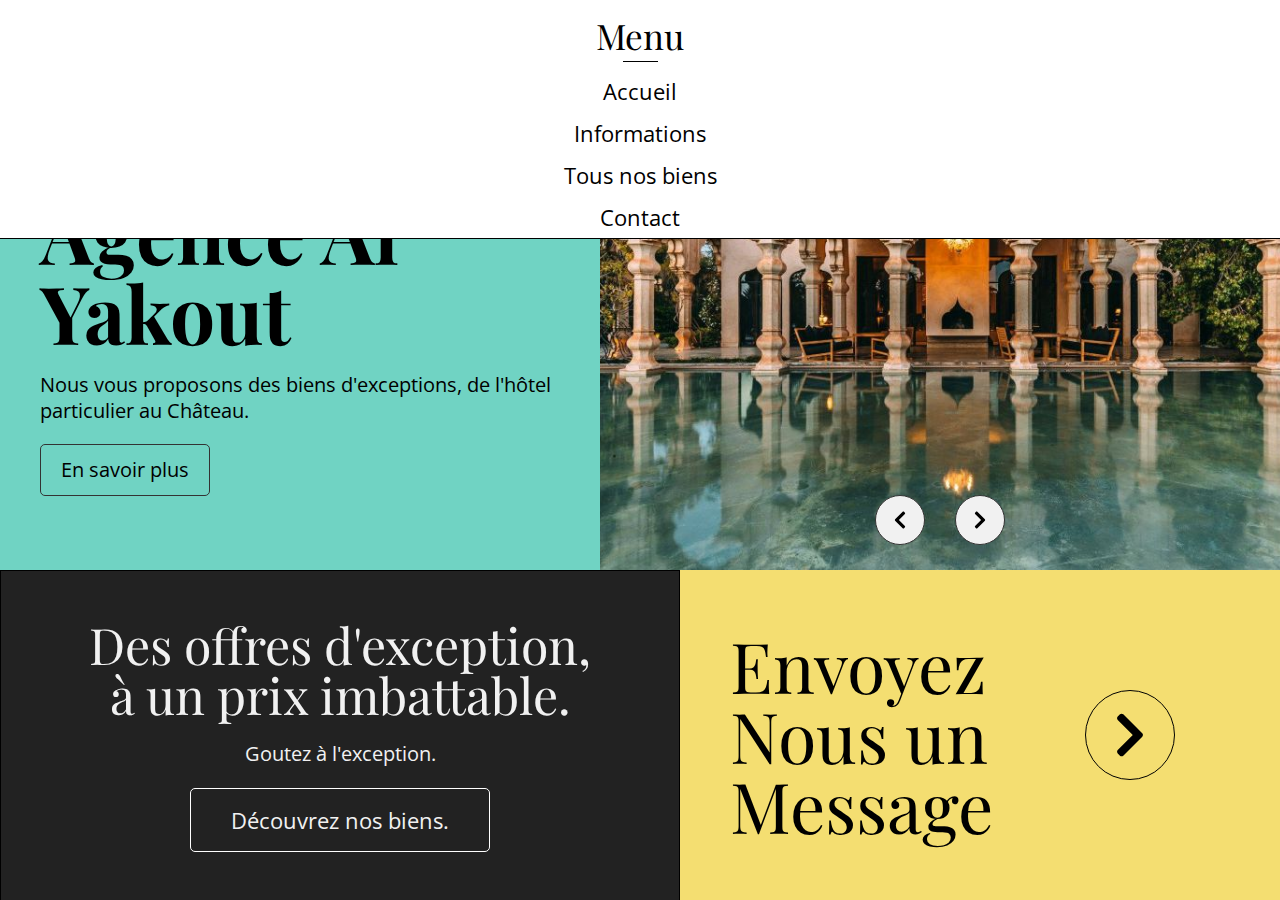
<file: index.html>
<!DOCTYPE html>
<html lang="fr">
<head>
    <meta charset="UTF-8">
    <meta http-equiv="X-UA-Compatible" content="IE=edge">
    <meta name="viewport" content="width=device-width, initial-scale=1.0">
    <title>Site Grid</title>
    <link rel="stylesheet" href="styles/reset.css">
    <link rel="stylesheet" href="styles/style.css">
    <link href="https://fonts.googleapis.com/css2?family=Open+Sans&family=Playfair+Display&display=swap" rel="stylesheet">
</head>
<body>

    <div class="grille-accueil">
        <div class="menu">
            <h2 class="titre-menu">Menu</h2>
            <ul class="liste-menu">
                <li class="item-nav"><a href="/">Accueil</a></li>
                <li class="item-nav"><a href="/informations.html">Informations</a></li>
                <li class="item-nav"><a href="/portfolio.html">Tous nos biens</a></li>
                <li class="item-nav"><a href="/contact.html">Contact</a></li>
            </ul>
        </div>
        <div class="presentation">
            <img src="ressources/logo-grec.svg" alt="temple grec">
            <h1>Agence Al Yakout</h1>
            <p>Nous vous proposons des biens d'exceptions, de l'hôtel particulier au Château.</p>
            <a href="./informations.html">En savoir plus</a>
        </div>
        <div class="slider">
            <div class="container-slides">
                <img src="ressources/img4Slide.jpg"class="active">
                <img src="ressources/img2Slide.jpg">
                <img src="ressources/img3Slide.jpg">
                <img src="ressources/img5Slide.jpg">
                <img src="ressources/img6Slide.jpg">
                <img src="ressources/img7Slide.jpg">
            </div>
            <div class="cont-btn">
                <div class="btn-nav left">
                    <img src="ressources/chevron-gauche.svg" alt="chevron-gauche">
                </div>
                <div class="btn-nav right">
                    <img src="ressources/chevron-droit.svg" alt="chevron-droit">
                </div>
            </div>
        </div>
        <div class="choix">
            <h2 class="titre-choix">
                Des offres d'exception,<br>
                à un prix imbattable.
            </h2>
            <p>Goutez à l'exception.</p>
            <a href="./portfolio.html" class="go-galerie">Découvrez nos biens.</a>

            <div class="cont-medias">
                <div class="media">
                    <a href="#">
                        <img src="ressources/instagram.svg">
                    </a>
                </div>
                <div class="media">
                    <a href="#">
                        <img src="ressources/twitter.svg">
                    </a>
                </div>
                <div class="media">
                    <a href="#">
                        <img src="ressources/facebook.svg">
                    </a>
                </div>
            </div>
        </div>
        <div class="contact">
            <h3>Envoyez<br>Nous un<br>Message</h3>
            <a href="./contact.html" class="go-contact">
                <img src="ressources/chevron-droit.svg" alt="chevron droit">
            </a>
        </div>
    </div>
    
    <script src="scripts/app.js"></script>
</body>
</html>
</file>
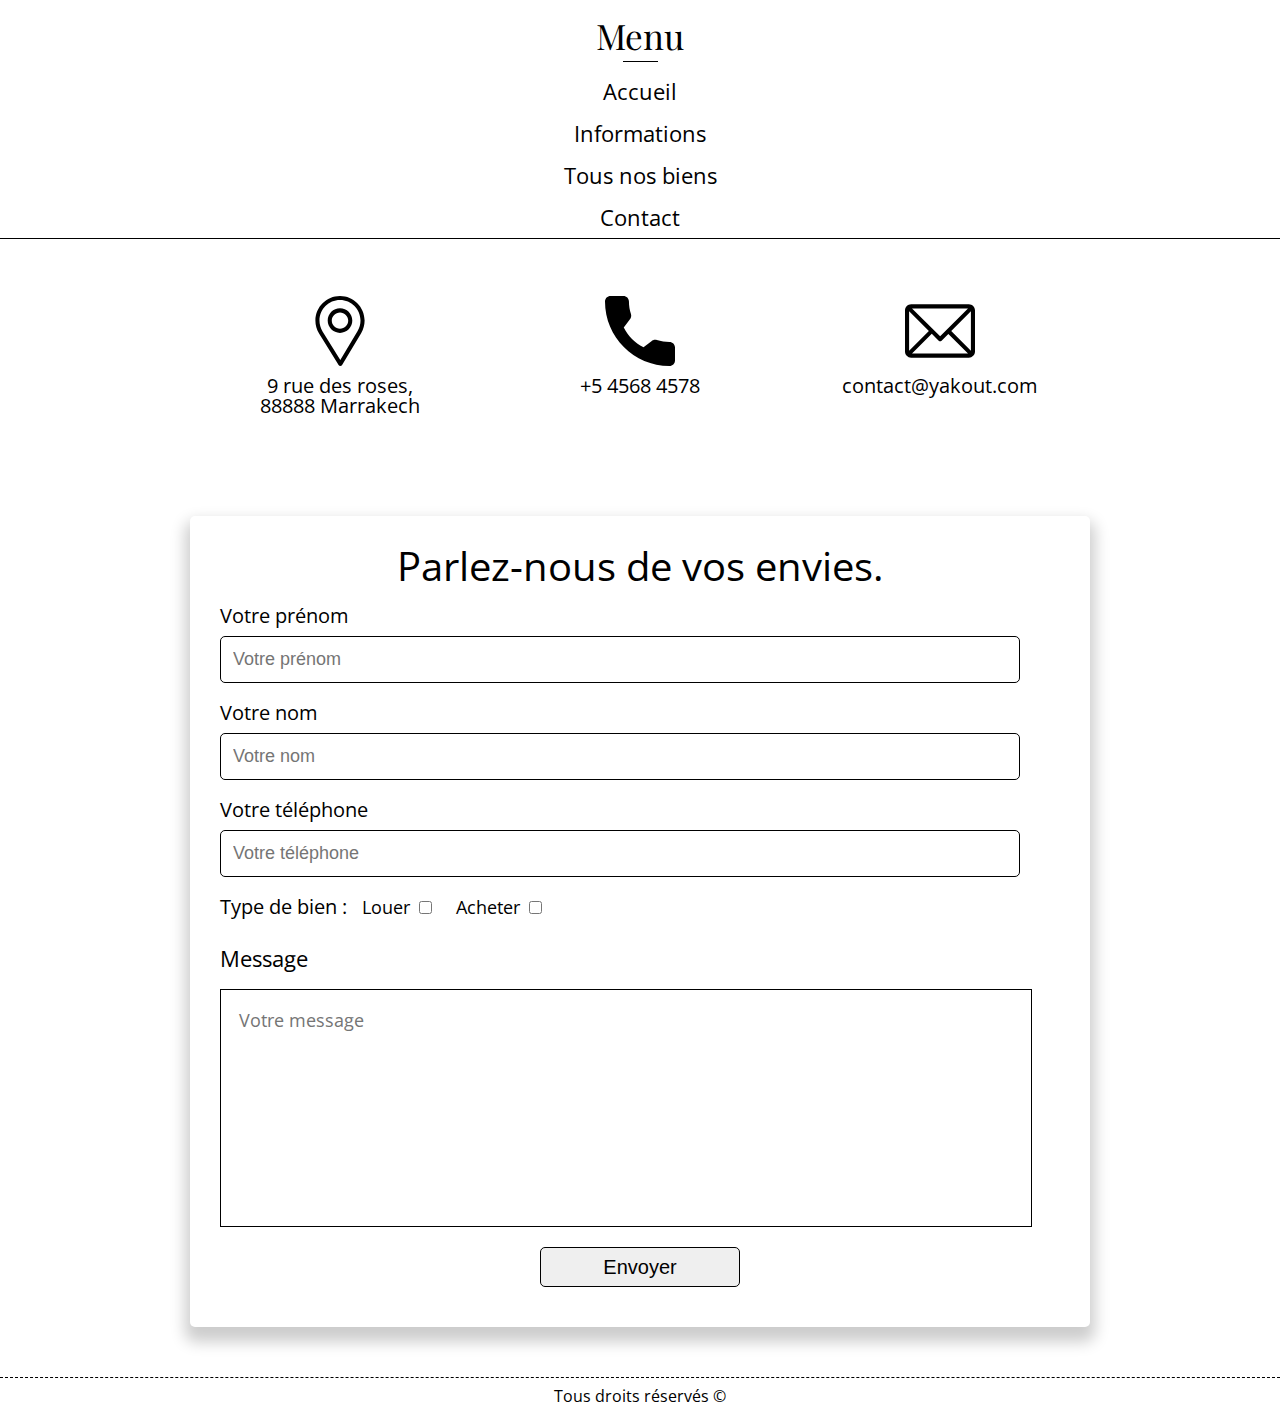
<file: contact.html>
<!DOCTYPE html>
<html lang="fr">
<head>
    <meta charset="UTF-8">
    <meta http-equiv="X-UA-Compatible" content="IE=edge">
    <meta name="viewport" content="width=device-width, initial-scale=1.0">
    <title>Informations</title>
    <link rel="stylesheet" href="styles/reset.css">
    <link rel="stylesheet" href="styles/contact.css">
    <link rel="stylesheet" href="styles/style.css">
    <link href="https://fonts.googleapis.com/css2?family=Open+Sans&family=Playfair+Display&display=swap" rel="stylesheet">
</head>
<body>

        <div class="menu">
            <h2 class="titre-menu">Menu</h2>
            <ul class="liste-menu">
                <li class="item-nav"><a href="/">Accueil</a></li>
                <li class="item-nav"><a href="/informations.html">Informations</a></li>
                <li class="item-nav"><a href="/portfolio.html">Tous nos biens</a></li>
                <li class="item-nav"><a href="/contact.html">Contact</a></li>
            </ul>
        </div>
        
        <h1 class="titre-contact">Entrons en contact !</h1>
    <p class="contact-sous-titre">Contactez-nous par mail, téléphone ou par la poste.</p>

    <div class="trois-contacts">
        <div class="box">
            <img src="ressources/placeholder.svg">
            <span>9 rue des roses, 88888 Marrakech</span>
        </div>
        <div class="box">
            <img src="ressources/phone-call.svg">
            <span>+5 4568 4578</span>
        </div>
        <div class="box">
            <img src="ressources/email.svg">
            <span>contact@yakout.com</span>
        </div>
    </div>


    <form>
        <h2>Parlez-nous de vos envies.</h2>

        <label for="prenom" class="label-input">Votre prénom</label>
        <input type="text" id="prenom" placeholder="Votre prénom">

        <label for="nom" class="label-input">Votre nom</label>
        <input type="text" id="nom" placeholder="Votre nom">

        <label for="tel" class="label-input">Votre téléphone</label>
        <input type="number" id="tel" placeholder="Votre téléphone">

        <p class="titre-check">Type de bien : </p>
        <div class="groupe-check">
            <label for="louer" class="labels-check">Louer</label>
            <input type="checkbox" id="louer" name="louer">
        </div>
        <div class="groupe-check">
            <label for="acheter" class="labels-check">Acheter</label>
            <input type="checkbox" id="acheter" name="acheter">
        </div>

        <label for="txt">Message</label>
        <textarea  id="txt" placeholder="Votre message"></textarea>

        <button type="submit">Envoyer</button>
    </form>

    <footer>Tous droits réservés ©</footer>

</body>
</html>
</file>
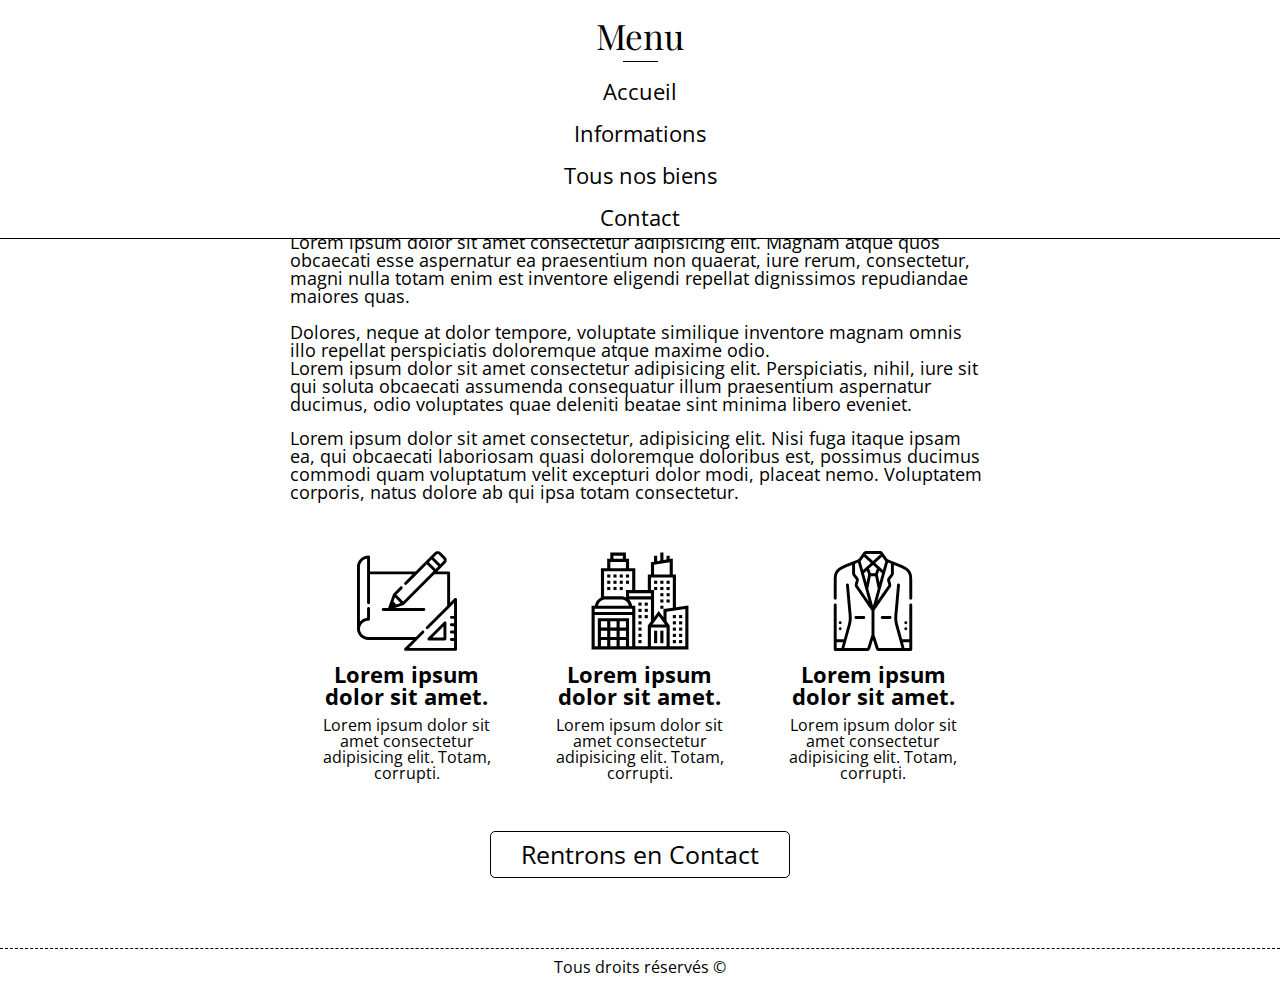
<file: informations.html>
<!DOCTYPE html>
<html lang="fr">
<head>
    <meta charset="UTF-8">
    <meta http-equiv="X-UA-Compatible" content="IE=edge">
    <meta name="viewport" content="width=device-width, initial-scale=1.0">
    <title>Informations</title>
    <link rel="stylesheet" href="styles/reset.css">
    <link rel="stylesheet" href="styles/informations.css">
    <link rel="stylesheet" href="styles/style.css">
    <link href="https://fonts.googleapis.com/css2?family=Open+Sans&family=Playfair+Display&display=swap" rel="stylesheet">
</head>
<body>

        <div class="menu">
            <h2 class="titre-menu">Menu</h2>
            <ul class="liste-menu">
                <li class="item-nav"><a href="/">Accueil</a></li>
                <li class="item-nav"><a href="/informations.html">Informations</a></li>
                <li class="item-nav"><a href="/portfolio.html">Tous nos biens</a></li>
                <li class="item-nav"><a href="/contact.html">Contact</a></li>
            </ul>
        </div>
        <div class="container">
            <h1>Voici ce que nous proposons</h1>
            <hr />
            <br>
            <p class="txt-info">
              Lorem ipsum dolor sit amet consectetur adipisicing elit. Magnam atque
              quos obcaecati esse aspernatur ea praesentium non quaerat, iure rerum,
              consectetur, magni nulla totam enim est inventore eligendi repellat
              dignissimos repudiandae maiores quas.<br><br> Dolores, neque at dolor tempore,
              voluptate similique inventore magnam omnis illo repellat perspiciatis
              doloremque atque maxime odio.
            </p>
            <p class="txt-info">
              Lorem ipsum dolor sit amet consectetur adipisicing elit. Perspiciatis,
              nihil, iure sit qui soluta obcaecati assumenda consequatur illum
              praesentium aspernatur ducimus, odio voluptates quae deleniti beatae
              sint minima libero eveniet.
            </p>
            <br>
            <p class="txt-info">
              Lorem ipsum dolor sit amet consectetur, adipisicing elit. Nisi fuga
              itaque ipsam ea, qui obcaecati laboriosam quasi doloremque doloribus
              est, possimus ducimus commodi quam voluptatum velit excepturi dolor
              modi, placeat nemo. Voluptatem corporis, natus dolore ab qui ipsa totam
              consectetur.
            </p>
      
            <section class="trois-items">
              <div class="item item1">
                <img src="ressources/sketch.svg" />
                <h3>Lorem ipsum dolor sit amet.</h3>
                <p>
                  Lorem ipsum dolor sit amet consectetur adipisicing elit. Totam,
                  corrupti.
                </p>
              </div>
              <div class="item item2">
                <img src="ressources/buildings.svg" />
                <h3>Lorem ipsum dolor sit amet.</h3>
                <p>
                  Lorem ipsum dolor sit amet consectetur adipisicing elit. Totam,
                  corrupti.
                </p>
              </div>
              <div class="item item3">
                <img src="ressources/suit.svg" />
                <h3>Lorem ipsum dolor sit amet.</h3>
                <p>
                  Lorem ipsum dolor sit amet consectetur adipisicing elit. Totam,
                  corrupti.
                </p>
              </div>
            </section>
            <a href="./contact.html" class="btn-contact">Rentrons en Contact</a>
          </div>
          <footer>Tous droits réservés ©</footer>



    <script src="scripts/app.js"></script>
</body>
</html>
</file>
<file: styles/style.css>
body {
    font-family: Open sans, Arial, Helvetica, sans-serif;
    height: 100vh;
}
.grille-accueil {
    width: 100%;
    height: 100%;
    display: grid;
    grid-template: 70px 500px minmax(300px, 1fr) / 600px 1fr 600px;
}

/* ----------------Menu------------------ */
.menu {
    grid-area: 1 / 1 / 2 / -1;
    /* background: #000; */
    width: 100%;
    height: 70px;
}
.titre-menu { 
    font-family: Playfair Display, 'Times New Roman', Times, serif;
    background: #fff;
    display: flex;
    justify-content: center;
    align-items: center;
    font-size: 35px;
    height: 70px;
    position: relative;
    z-index: 200;
    border-bottom: 1px solid #000;
}
.menu:hover > .titre-menu {
    border-bottom: 0px solid #000;
}

.titre-menu::after {
    content: '';
    display: block;
    position: absolute;
    width: 35px;
    height: 1px;
    background: #000;
    top: 61px;
}
.liste-menu {
    background: #fff;
    position: relative;
    z-index: 100;
    top: -200px;
    display: flex;
    justify-content: center;
    align-items: center;
    flex-direction: column;
    list-style-type: none;
    border-bottom: 1px solid #000;
}
.titre-menu:hover + .liste-menu {
    transition: top 0.2s ease-in-out;
    top: 0px;
}
.liste-menu:hover {
    top: 0px;
}
.liste-menu li {
    margin: 10px 0;
}
.liste-menu a {
    text-decoration: none;
    font-size: 22px;
    color: #000;
    position: relative;
}
.liste-menu a::after {
    content: '';
    display: block;
    position: absolute;
    bottom: -2px;
    width: 100%;
    height: 1px;
    background: #000;
    transform: scale(0);
    transition: transform 0.2s ease-in-out;
}
.liste-menu a:hover::after {
    transform: scale(1);
}


/* **************Presentation****************** */

.presentation {
    grid-area: 2 / 1 / 3 / 2;
    background: rgba(58, 195, 172, 0.726);
    padding: 40px;
}
.presentation img {
    width: 80px;
}
.presentation h1 {
    font-size: 80px;
    font-family: Playfair Display, 'Times New Roman', Times, serif;
    font-weight: 700;
}
.presentation p {
    font-size: 20px;
    margin-top: 20px;
    line-height: 1.3;
}
.presentation a {
    padding: 15px;
    text-decoration: none;
    color: #000;
    border: 1px solid #333;
    border-radius: 5px;
    font-size: 20px;
    margin-top: 20px;
    cursor: pointer;
    display: block;
    width: 170px;
    text-align: center;
}

/* --------------- Slider --------------- */



.slider {
    grid-area: 2 / 2 / 3 / -1;
    /* background: chocolate; */
    position: relative;
}

.container-slides {
    width: 100%;
    height: 100%;
    margin: 0 auto;
    position: relative;
}
.container-slides img {
    position: absolute;
    top: 0px;
    opacity: 0;
    width: 100%;
    height: 500px;
    object-fit: cover;
    display: block;
    transition: opacity 0.6s ease-in-out;
}

img.active {
    opacity: 1;
}
.cont-btn {
    position: absolute;
    top: 85%;
    width: 100%;
    height: auto;
    display: flex;
    justify-content: center;
}
.btn-nav {
    display: flex;
    justify-content: center;
    align-items: center;
    font-size: 50px;
    margin: 0 15px;
    cursor: pointer;
    border-radius: 50%;
    width: 50px;
    height: 50px;
    color: #333;
    background: #f1f1f1;
    border: 1px solid #333;
}
.btn-nav img {
    width: 20px;
    height: 20px;
}


/* --------------- Choix --------------- */

.choix {
    grid-area: 3 / 1 / 4 / 3;
    background: #222;
    color: #f1f1f1;
    border: 1px solid #000;
    border-bottom: none;
    display: flex;
    justify-content: center;
    align-items: center;
    flex-direction: column;
    position: relative;
}
.titre-choix {
    text-align: center;
    font-size: 50px;
    margin-bottom: 20px;
    font-family: Playfair Display, 'Times New Roman', Times, serif;
}
.choix p {
    font-size: 20px;
    line-height: 1.4;
}

.go-galerie {
    font-size: 22px;
    display: block;
    margin: 20px auto 0;
    width: 300px;
    padding: 20px;
    text-decoration: none;
    border: 1px solid #fff;
    text-align: center;
    border-radius: 5px;
    background: #222;
    color: #f1f1f1;
}
.go-galerie:hover {
    transition: all 0.2s ease-in-out;
    background: #f1f1f1;
    color: #222;
}
.cont-medias {
    position: absolute;
    left: 3%;
    top: 50%;
    transform: translateY(-50%);
}
.media {
    margin: 10px 0;
    width: 60px;
    height: 60px;
    border: 1px solid #f1f1f1;
    border-radius: 50%;
    display: flex;
    justify-content: center;
    align-items: center;
}
.media img {
    width: 25px;
}

/* --------------- Contact --------------- */


.contact {
    grid-area: 3 / 3 / 4 / 4;
    background: #f3db64ea;
    color: #000;
    position: relative;
    display: flex;
    justify-content: space-between;
    align-items: center;
}
.contact h3 {
    font-size: 70px;
    padding-left: 50px;
    font-family: Playfair Display, 'Times New Roman', Times, serif;
}
.go-contact {
    flex-shrink: 0;
    margin-right: 105px;
    width: 90px;
    height: 90px;
    border-radius: 50%;
    border: 1px solid #000;
    display: flex;
    justify-content: center;
    align-items: center;
    transition: transform 0.2s ease-in-out;
}
.go-contact:hover {
    transform: scale(1.2);
}
.go-contact img {
    width: 50px;
    height: 50px;
}

/* *******************footer**************** */

footer {
    border-top: 1px dashed #000;
    text-align: center;
    padding: 10px;
    margin-top: auto;
}

/* *************Responsive******************* */

@media screen and (max-width: 1300px){
    .cont-medias{
        display: none;
    }
}

@media screen and (max-width: 1200px){
    .grille-accueil {
        grid-template: 70px 500px minmax(300px,1fr) / 400px 1fr 400px;
    }
    .contact h3 {
        font-size: 50px;
        padding-left: 50px;
    }
    .go-contact {
        width: 70px;
        height: 70px;
        margin-right: 55px;
    }
    .go-contact img {
        width: 35px;
        height: 35px;
    }
}

@media screen and (max-width: 950px){

    .titre-choix {
        font-size: 35px;
    }
    .go-galerie {
        font-size: 18px;
        width: 250px;
        padding: 18px;
    }

}

@media screen and (max-width: 800px){

    .presentation {
        padding: 30px;
    }
    .presentation h1 {
        font-size: 60px;
        margin-top: 5px;
    }

    .grille-accueil {
        width: 100%;
        height: 1500px;
        display: flex;
        flex-direction: column;
    }

    .slider {
        height: 500px;
    }
    .titre-choix {
        font-size: 28px;
        margin: 50px 10px 20px;
    }
    .go-galerie {
        font-size: 18px;
        width: 230px;
        padding: 16px;
        margin: 20px auto 50px;
    }
    .presentation{
        border-bottom: 1px solid #000;
    }
    .contact {
        display: block;
    }
    .contact h3 {
        padding-left: 0;
        margin-top: 10px;
        text-align: center;
    }
    .go-contact {
        width: 70px;
        height: 70px;
        margin: 30px auto;
    }
    .go-contact img {
        width: 35px;
        height: 35px;
    }
}

@media screen and (max-width: 550px){
    .grille-accueil{
        height: 1700px;
    }
}
</file>
<file: styles/contact.css>
body {
    background: #fff;
    display: flex;
    flex-direction: column;
  }
  
  .titre-contact {
    margin: 50px 0 20px;
    text-align: center;
    font-size: 60px;
    color: #000;
  }
  .contact-sous-titre {
    font-weight: lighter;
    text-align: center;
    margin: 10px 0 70px;
  }
  .trois-contacts {
    width: 800px;
    margin: 0 auto;
    display: flex;
    justify-content: space-between;
  }
  .box {
    width: 200px;
    text-align: center;
  }
  .box span {
    font-size: 20px;
  }
  .box img {
    display: block;
    margin: 0 auto 10px;
    width: 70px;
  }
  
  /* formulaire */
  
  form {
    width: 900px;
    margin: 100px auto 50px;
    box-shadow: 0 10px 15px 5px rgba(0, 0, 0, 0.2);
    padding: 20px;
    border-radius: 5px;
  }
  form h2 {
    text-align: center;
    font-size: 40px;
    margin: 10px 0 20px;
  }
  .label-input {
    display: block;
    margin: 10px 0 10px 10px;
    font-size: 20px;
  }
  .label-input:nth-child(1) {
    margin-top: 20px;
  }
  
  input[type="text"],
  input[type="number"] {
    display: block;
    width: 90%;
    margin: 10px 10px 20px;
    padding: 12px;
    border-radius: 5px;
    font-size: 18px;
    border: 1px solid #000;
  }
  .titre-check {
    display: inline;
    font-size: 20px;
    padding: 0 10px;
  }
  .groupe-check {
    display: inline;
  }
  .labels-check {
    font-size: 18px;
  }
  input[type="checkbox"] {
    display: inline;
    border: none;
    margin-right: 20px;
    margin-left: 5px;
    border-radius: 2px;
  }
  label[for="txt"] {
    display: block;
    text-align: left;
    font-size: 22px;
    margin: 30px 10px 20px;
  }
  textarea {
    font-family: Open sans, Arial, Helvetica, sans-serif;
    display: block;
    width: 90%;
    height: 200px;
    margin: 10px 10px 20px;
    resize: none;
    font-size: 18px;
    padding: 18px;
    border: 1px solid #000;
  }
  form button {
    display: block;
    margin: 10px auto 20px;
    width: 200px;
    height: 40px;
    font-size: 20px;
    border: none;
    border: 1px solid #000;
    border-radius: 5px;
  }
  
  @media screen and (max-width: 950px) {
    .titre-contact {
      margin: 30px 0 20px;
      font-size: 40px;
    }
    .contact-sous-titre {
      margin: 0 20px 20px;
      font-size: 16px;
    }
    .trois-contacts {
      flex-direction: column;
      width: 90%;
      align-items: center;
      justify-content: space-between;
    }
    .box {
      margin: 20px 0;
    }
    .box img {
      width: 50px;
    }
    form {
      width: 90%;
      margin: 80px auto 50px;
    }
    form h2 {
      text-align: center;
      font-size: 30px;
      margin: 10px 0 30px;
    }
    .groupe-check {
      display: block;
      margin: 10px 0 10px 10px;
      font-size: 20px;
    }
    textarea {
      width: 80%;
    }
    input[type="text"],
    input[type="number"] {
      width: 80%;
    }
  }
</file>
<file: styles/informations.css>
body {
    display: flex;
    flex-direction: column;
}
.container {
    width: 700px;
    margin: 0 auto;
}
h1 {
    font-family: Playfair Display, 'Times New Roman', Times, serif;
    font-size: 50px;
    margin: 50px 0 30px;
}
hr {
    width: 200px;
    background: #000;
    margin: 15px 0;
    border: none;
    height: 2px;
}
.trois-items {
    margin: 50px 0;
    display: flex;
    justify-content: center;
    align-items: center;
}
.txt-info {
    font-size: 18px;
}
.trois-items img {
    width: 100px;
}
.item {
    margin: 0 25px;
    text-align: center;
}
.item h3 {
    font-size: 22px;
    font-weight: bold;
    margin: 10px 0;
}

.btn-contact {
    display: block;
    text-align: center;
    text-decoration: none;
    color: #000;
    font-size: 25px;
    border: 1px solid #000;
    width: 300px;
    padding: 10px;
    margin: 20px auto 70px;
    border-radius: 5px;
}

@media screen and (max-width: 700px){
    h1 {
        margin: 30px 0 30px;
        font-size: 40px;
    }
    .container {
        width: 100%;
        padding: 0 20px;
    }
    .trois-items {
        margin: 30px 0;
        flex-direction: column;
    }
    .item {
        margin: 25px;
        text-align: center;
    }
    .btn-contact {
        font-size: 22px;
        width: 200px;
        padding: 5px;
        margin: 20px auto 50px;
    }
}
</file>
